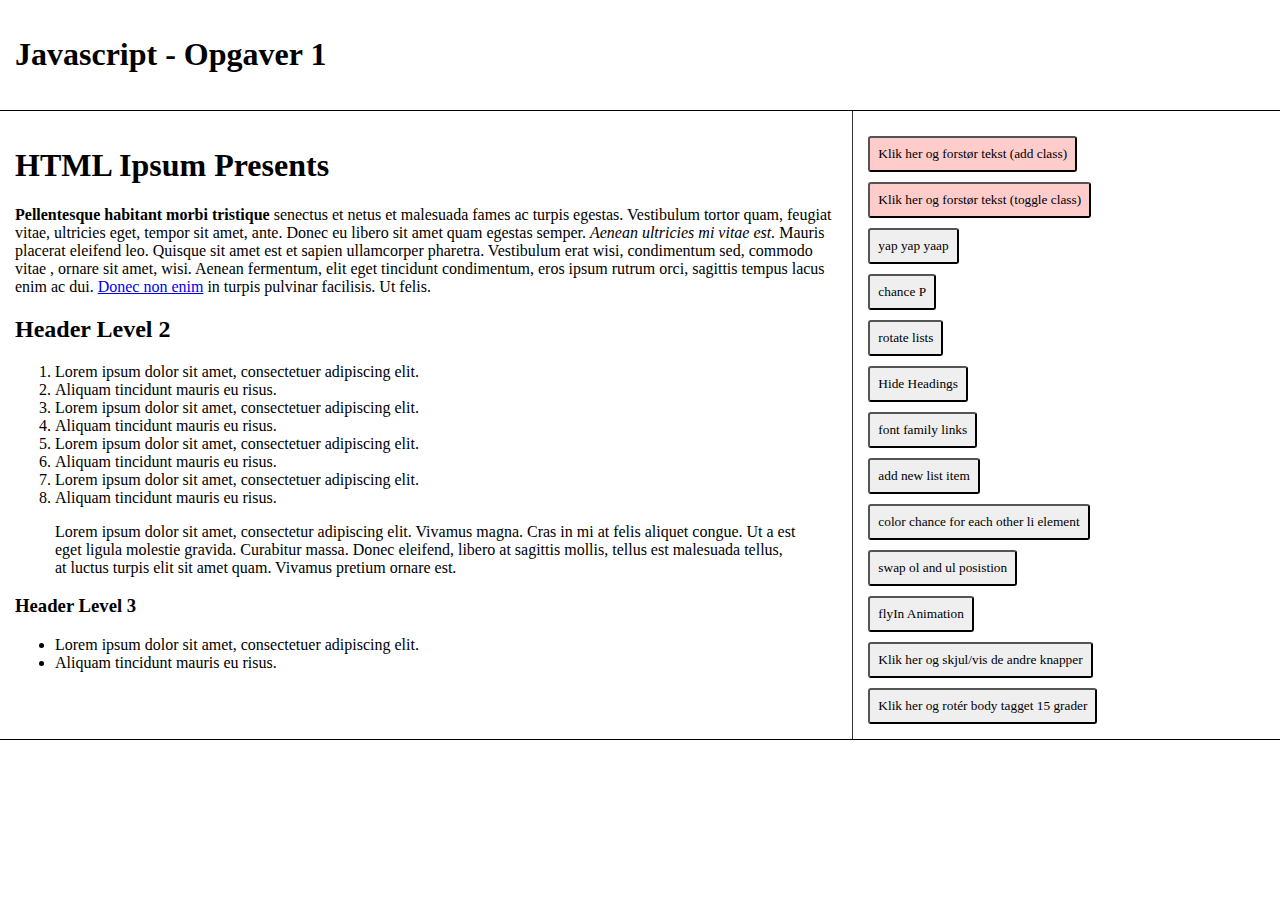
<file: index.html>
<!DOCTYPE html>
<html lang="da">
  <head>
    <meta charset="UTF-8" />
    <title>Javascript Opgaver</title>
    <link rel="stylesheet" href="css/javascript-exercises.css" />
  </head>
  <body>
    <header>
      <h1>Javascript - Opgaver 1</h1>
    </header>

    <main>
      <section id="contentarea">
        <h1 id="chanceHeader">HTML Ipsum Presents</h1>

        <p>
          <strong>Pellentesque habitant morbi tristique</strong>
          senectus et netus et malesuada fames ac turpis egestas. Vestibulum tortor quam, feugiat vitae, ultricies eget, tempor sit amet, ante. Donec eu libero sit amet quam egestas semper.
          <em>Aenean ultricies mi vitae est.</em>
          Mauris placerat eleifend leo. Quisque sit amet est et sapien ullamcorper pharetra. Vestibulum erat wisi, condimentum sed,
          <code>commodo vitae</code>
          , ornare sit amet, wisi. Aenean fermentum, elit eget tincidunt condimentum, eros ipsum rutrum orci, sagittis tempus lacus enim ac dui.
          <a href="#">Donec non enim</a>
          in turpis pulvinar facilisis. Ut felis.
        </p>

        <h2>Header Level 2</h2>

        <ol>
          <li>Lorem ipsum dolor sit amet, consectetuer adipiscing elit.</li>
          <li>Aliquam tincidunt mauris eu risus.</li>
          <li>Lorem ipsum dolor sit amet, consectetuer adipiscing elit.</li>
          <li>Aliquam tincidunt mauris eu risus.</li>
          <li>Lorem ipsum dolor sit amet, consectetuer adipiscing elit.</li>
          <li>Aliquam tincidunt mauris eu risus.</li>
          <li>Lorem ipsum dolor sit amet, consectetuer adipiscing elit.</li>
          <li>Aliquam tincidunt mauris eu risus.</li>
        </ol>

        <blockquote>
          <p>
            Lorem ipsum dolor sit amet, consectetur adipiscing elit. Vivamus magna. Cras in mi at felis aliquet congue. Ut a est eget ligula molestie gravida. Curabitur massa. Donec eleifend, libero
            at sagittis mollis, tellus est malesuada tellus, at luctus turpis elit sit amet quam. Vivamus pretium ornare est.
          </p>
        </blockquote>

        <h3>Header Level 3</h3>

        <ul>
          <li>Lorem ipsum dolor sit amet, consectetuer adipiscing elit.</li>
          <li>Aliquam tincidunt mauris eu risus.</li>
        </ul>
      </section>
      <section id="btnpanel">
        <div>
          <button id="example1" class="example" type="button">Klik her og forstør tekst (add class)</button>
        </div>
        <div>
          <button id="example2" class="example" type="button">Klik her og forstør tekst (toggle class)</button>
        </div>
        <div>
          <button id="example3" type="button">yap yap yaap</button>
        </div>
        <div>
          <button id="example4" type="button">chance P</button>
        </div>
        <div>
          <button id="example5" type="button">rotate lists</button>
        </div>
        <div>
          <button id="example6">Hide Headings</button>
        </div>
        <div>
          <button id="example7" type="button">font family links</button>
        </div>
        <div>
          <button id="example8" type="button">add new list item</button>
        </div>
        <div>
          <button id="example9" type="button">color chance for each other li element</button>
        </div>
        <div>
          <button id="example10" type="button">swap ol and ul posistion</button>
        </div>
        <div>
          <button id="example11" type="button">flyIn Animation</button>
        </div>
        <div>
          <button id="example12" type="button">Klik her og skjul/vis de andre knapper</button>
        </div>
        <div>
          <button id="ex11" type="button">Klik her og rotér body tagget 15 grader</button>
        </div>
      </section>
    </main>
    <footer></footer>
    <script src="js/javascript-exercise-1.js" defer></script>
  </body>
</html>
</file>
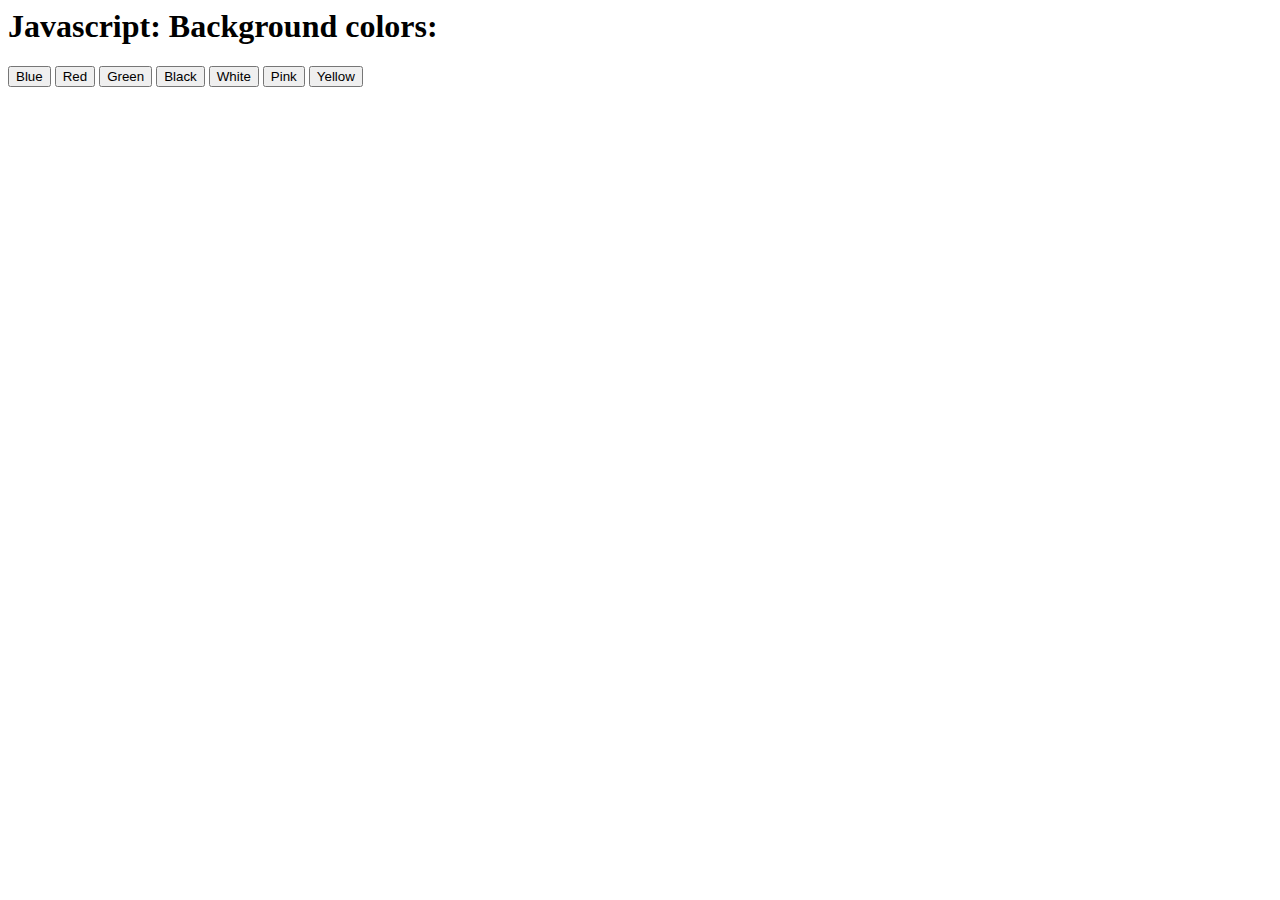
<file: ColorMe/index.htm>
<html lang="en">
<head>
    <meta charset="UTF-8">
    <meta name="viewport" content="width=device-width, initial-scale=1.0">
    <title>ColorMe</title>
</head>
<body>
    <h1>Javascript: Background colors:</h1>
    <button type="button" id="blue">Blue</button>
    <button type="button" id="red">Red</button>
    <button type="button" id="green">Green</button>
    <button type="button" id="black">Black</button>
    <button type="button" id="white">White</button>
    <button type="button" id="pink">Pink</button>
    <button type="button" id="pink">Yellow</button>

    <script id="code">
    </script>

</body>
</html>
</file>
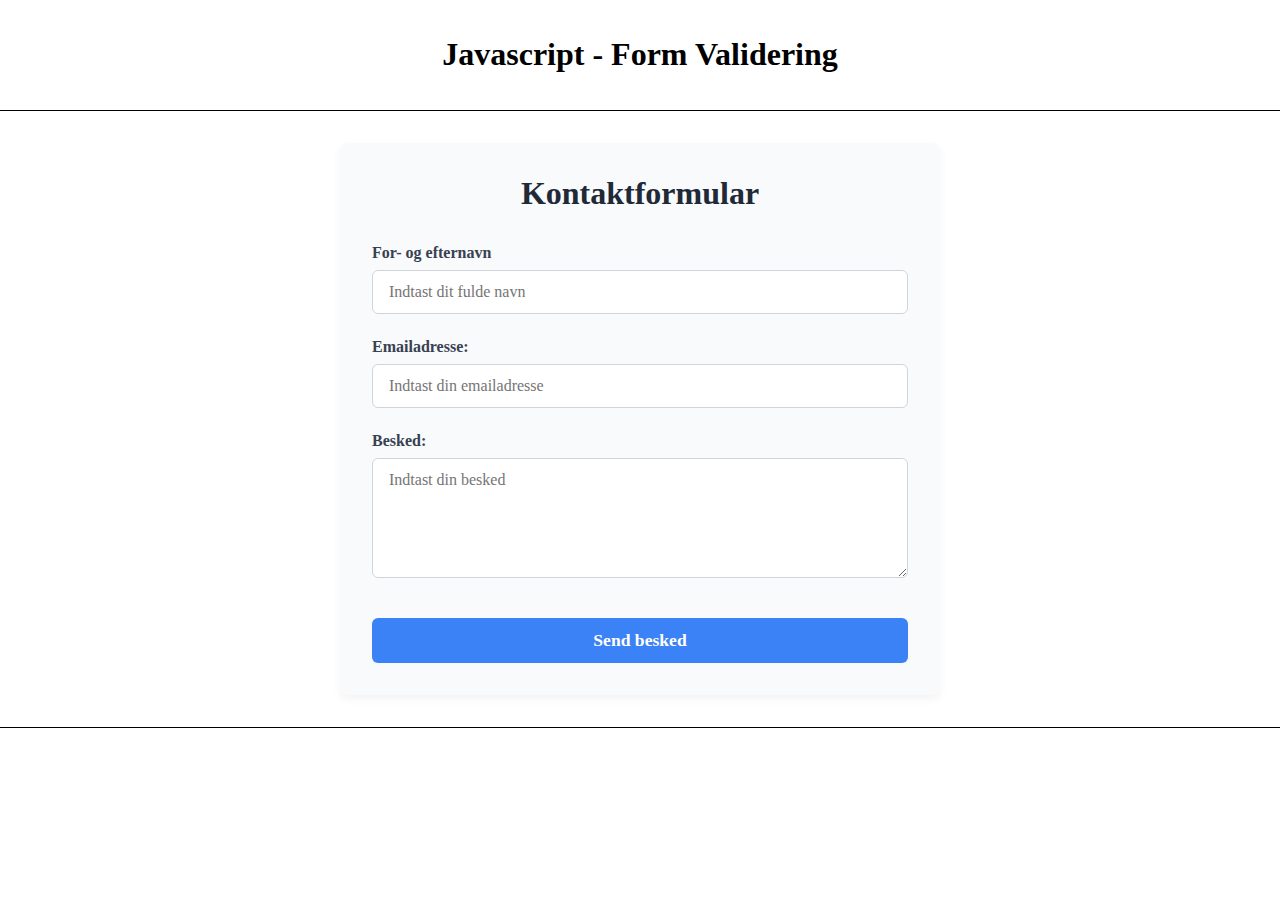
<file: FORM-validering/index.html>
<!DOCTYPE html>
<html lang="da">

<head>
    <meta charset="UTF-8">
    <title>Form Validering</title>
    <link rel="stylesheet" href="css/style.css">
    <link rel="stylesheet" href="css/form.css">
</head>

<body>

    <header>
        <h1>Javascript - Form Validering</h1>
    </header>

    <main>
        <form id="contactform" method="POST">
            <fieldset>
                <legend>Kontaktformular</legend>

                <div class="form-group">
                    <label for="fullname">For- og efternavn</label>
                    <div class="input-wrapper">
                        <input type="text" name="fullname" id="fullname" placeholder="Indtast dit fulde navn" />
                    </div>
                </div>

                <div class="form-group">
                    <label for="email">Emailadresse:</label>
                    <div class="input-wrapper">
                        <input type="email" name="email" id="email" placeholder="Indtast din emailadresse" />
                    </div>
                </div>

                <div class="form-group">
                    <label for="message">Besked:</label>
                    <div class="input-wrapper">
                        <textarea name="message" id="message" placeholder="Indtast din besked"></textarea>
                    </div>
                </div>

                <div>
                    <button type="button" id="validate">Send besked</button>
                </div>
            </fieldset>
        </form>

    </main>

    
    <footer></footer>

    <script src="js/validate.js"></script>
</body>

</html>
</file>
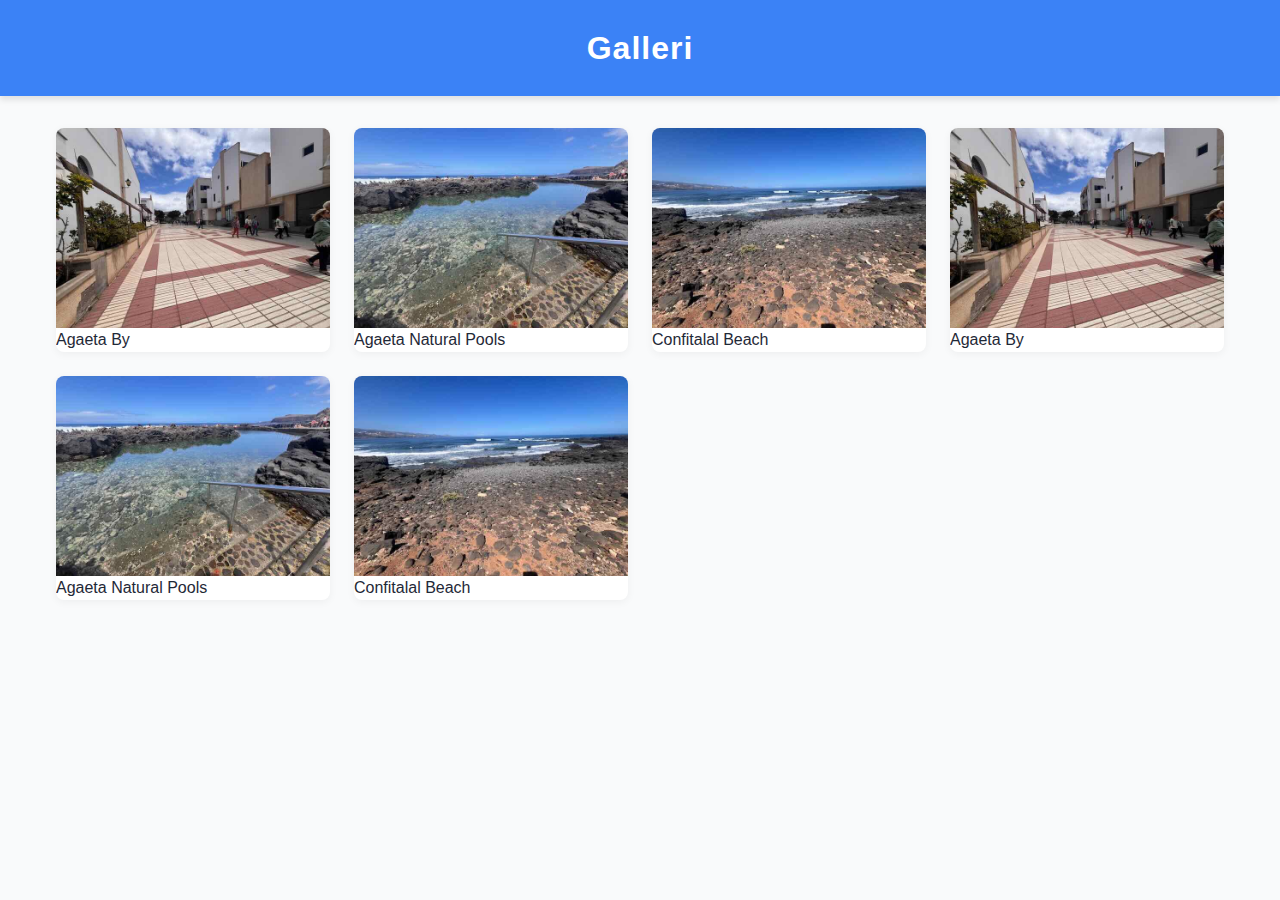
<file: Gallery/index.htm>
<!DOCTYPE html>
<html lang="en">
  <head>
    <meta charset="UTF-8" />
    <meta name="viewport" content="width=device-width, initial-scale=1.0" />
    <link rel="stylesheet" href="/Gallery/css/style.css" />
    <script src="/Gallery/js/gallery.js" defer></script>
    <title>Gallery</title>
  </head>
  <body>
    <header>
      <h1>Galleri</h1>
    </header>
    <main>
      <div class="container" id="gallery"></div>
    </main>
    <footer></footer>
  </body>
</html>
</file>
<file: css/javascript-exercises.css>
* {
  font-family: "Trebuchet MS";
}

body {
  margin: 0px;
  padding: 0px;
  box-sizing: border-box;
}

header {
  padding: 15px;
  border-bottom: solid 1px #000;
}

main {
  display: grid;
  grid-template-columns: repeat(12, 1fr);
  grid-template-rows: 1fr;
}

section:first-child {
  grid-column-start: 1;
  grid-column-end: 9;
  border-right: solid 1px #333;
}

section:last-child {
  grid-column-start: 9;
  grid-column-end: 13;
}

section {
  padding: 15px;
}

button {
  padding: 8px;
  border-radius: 3px;
}

footer {
  padding: 15px;
  border-top: solid 1px #000;
}

#btnpanel div {
  margin-top: 10px;
}

.example {
  background-color: #fcc;
}

/* */
.tx-color-red {
  transition: color 1s;
  color: #f00;
}

.transform {
  transition: transform 2s;
  transform: rotate(360deg);
}

.tx-big {
  font-size: 18pt;
}

.flyin {
  animation: flyin 0.5s ease-out forwards;
}
</file>
<file: FORM-validering/css/style.css>
* {
    font-family: "Trebuchet MS";
}

body {
    margin: 0px;
    padding: 0px;
    box-sizing: border-box;
}

header {
    padding: 15px;
    text-align: center;
    border-bottom: solid 1px #000;
}

footer {
    padding: 15px;
    border-top: solid 1px #000;
}
</file>
<file: FORM-validering/css/form.css>
/* Kontaktformular base */
#contactform {
    max-width: 600px;
    margin: 2rem auto;
    padding: 2rem;
    background-color: #f9fafb; /* lys baggrund */
    border-radius: 8px;
    box-shadow: 0 4px 10px rgba(0, 0, 0, 0.05);
    font-family: 'Segoe UI', Tahoma, Geneva, Verdana, sans-serif;
    box-sizing: border-box; /* Sikrer ens padding på begge sider */
  }
  
  /* Fieldset og legend */
  #contactform fieldset {
    border: none;
    padding: 0;
    margin: 0;
  }
  
  #contactform legend {
    font-size: 2rem;
    font-weight: bold;
    margin-bottom: 2rem;
    text-align: center;
    color: #1f2937;
  }
  
  /* Form-grupper */
  #contactform .form-group {
    margin-bottom: 1.5rem;
    display: flex;
    flex-direction: column;
  }
  
  /* Label styling */
  #contactform label {
    margin-bottom: 0.5rem;
    font-weight: 600;
    color: #374151;
  }
  
  /* Input-wrapper indeholder input + fejlmeddelelse */
  #contactform .input-wrapper {
    display: flex;
    flex-direction: column;
  }
  
  /* Inputs og textarea styling */
  #contactform input,
  #contactform textarea {
    padding: 0.75rem 1rem;
    border: 1px solid #d1d5db;
    border-radius: 6px;
    background-color: #fff;
    font-size: 1rem;
    color: #111827;
    transition: border-color 0.3s, box-shadow 0.3s, transform 0.2s ease;
    width: 100%;
    box-sizing: border-box;
  }
  
  /* Micro-interaction løft-effekt */
  #contactform input:focus,
  #contactform textarea:focus {
    border-color: #3b82f6;
    box-shadow: 0 0 0 3px rgba(59, 130, 246, 0.2);
    outline: none;
    transform: translateY(-2px); /* Løfter feltet lidt op */
  }
  
  /* Textarea */
  #contactform textarea {
    min-height: 120px;
    resize: vertical;
  }
  
  /* Fejl styling */
  #contactform .error input,
  #contactform .error textarea {
    border-color: #ef4444;
  }
  
  #contactform .error label {
    color: #ef4444;
  }
  
  /* Fejlmeddelelse */
  .error-message {
    color: #ef4444;
    font-size: 0.85rem;
    margin-top: 0.25rem;
  }
  
  /* Knap styling */
  #contactform button {
    width: 100%;
    padding: 0.75rem;
    background-color: #3b82f6;
    color: white;
    font-size: 1.1rem;
    font-weight: 600;
    border: none;
    border-radius: 6px;
    cursor: pointer;
    transition: background-color 0.3s ease, transform 0.2s ease;
    margin-top: 1rem;
    box-sizing: border-box;
  }
  
  /* Knap hover-effekt + løft-effekt */
  #contactform button:hover {
    background-color: #2563eb;
    transform: translateY(-2px); /* Løfter knappen lidt */
  }
  
  /* Responsiv tilpasning */
  @media (max-width: 480px) {
    #contactform {
      padding: 1.5rem;
    }
  
    #contactform legend {
      font-size: 1.6rem;
    }
  
    #contactform button {
      font-size: 1rem;
    }
  }
</file>
<file: Gallery/css/style.css>
/* Reset og basis */
* {
    margin: 0;
    padding: 0;
    box-sizing: border-box;
  }
  
  body {
    font-family: 'Segoe UI', Tahoma, Geneva, Verdana, sans-serif;
    background-color: #f9fafb;
    color: #1f2937;
    line-height: 1.5;
  }
  
  /* Header */
  header {
    background-color: #3b82f6;
    color: white;
    padding: 1.5rem 1rem;
    text-align: center;
    box-shadow: 0 4px 6px rgba(0, 0, 0, 0.1);
  }
  
  header h1 {
    font-size: 2rem;
    letter-spacing: 1px;
  }
  
  /* Container */
  .container {
    display: grid;
    grid-template-columns: repeat(auto-fit, minmax(220px, 1fr));
    gap: 1.5rem;
    padding: 2rem 1rem;
    max-width: 1200px;
    margin: 0 auto;
  }
  
  /* Gallery items */
  .container div {
    cursor: pointer;
    background-color: white;
    border-radius: 8px;
    overflow: hidden;
    box-shadow: 0 2px 8px rgba(0, 0, 0, 0.05);
    transition: transform 0.2s ease, box-shadow 0.2s ease;
  }
  
  .container div:hover {
    transform: translateY(-4px);
    box-shadow: 0 4px 16px rgba(0, 0, 0, 0.1);
  }
  
  /* Image styling */
  figure {
    margin: 0;
  }
  
  figure img {
    width: 100%;
    max-height: 200px;
    height: 200px;
    display: block;
    object-fit: cover;
  }
  
  /* Caption styling */
  caption {
    display: block;
    padding: 0.75rem 1rem;
    font-size: 0.95rem;
    color: #334155;
    text-align: center;
  }
  
  /* Footer (tom, men stil klar) */
  footer {
    padding: 2rem 1rem;
    text-align: center;
    font-size: 0.9rem;
    color: #94a3b8;
  }

  /* Lightbox baggrund */
.lightbox {
    position: fixed;
    inset: 0;
    background: rgba(0, 0, 0, 0.8);
    display: none;
    align-items: center;
    justify-content: center;
    z-index: 1000;
  }
  
  /* Synliggør lightbox */
  .lightbox.active {
    display: flex;
  }
  
  /* Billedet i lightbox */
  .lightbox img {
    max-width: 95%;
    max-height: 90vh;
    border-radius: 8px;
    box-shadow: 0 4px 30px rgba(0, 0, 0, 0.6);
    animation: zoomIn 0.3s ease;
  }
  
  /* Klik-for-at-lukke markør */
  .lightbox::after {
    content: '×';
    position: absolute;
    top: 1rem;
    right: 2rem;
    font-size: 3rem;
    color: white;
    cursor: pointer;
  }
  
  /* Zoom animation */
  @keyframes zoomIn {
    from {
      transform: scale(0.95);
      opacity: 0;
    }
    to {
      transform: scale(1);
      opacity: 1;
    }
  }
</file>
